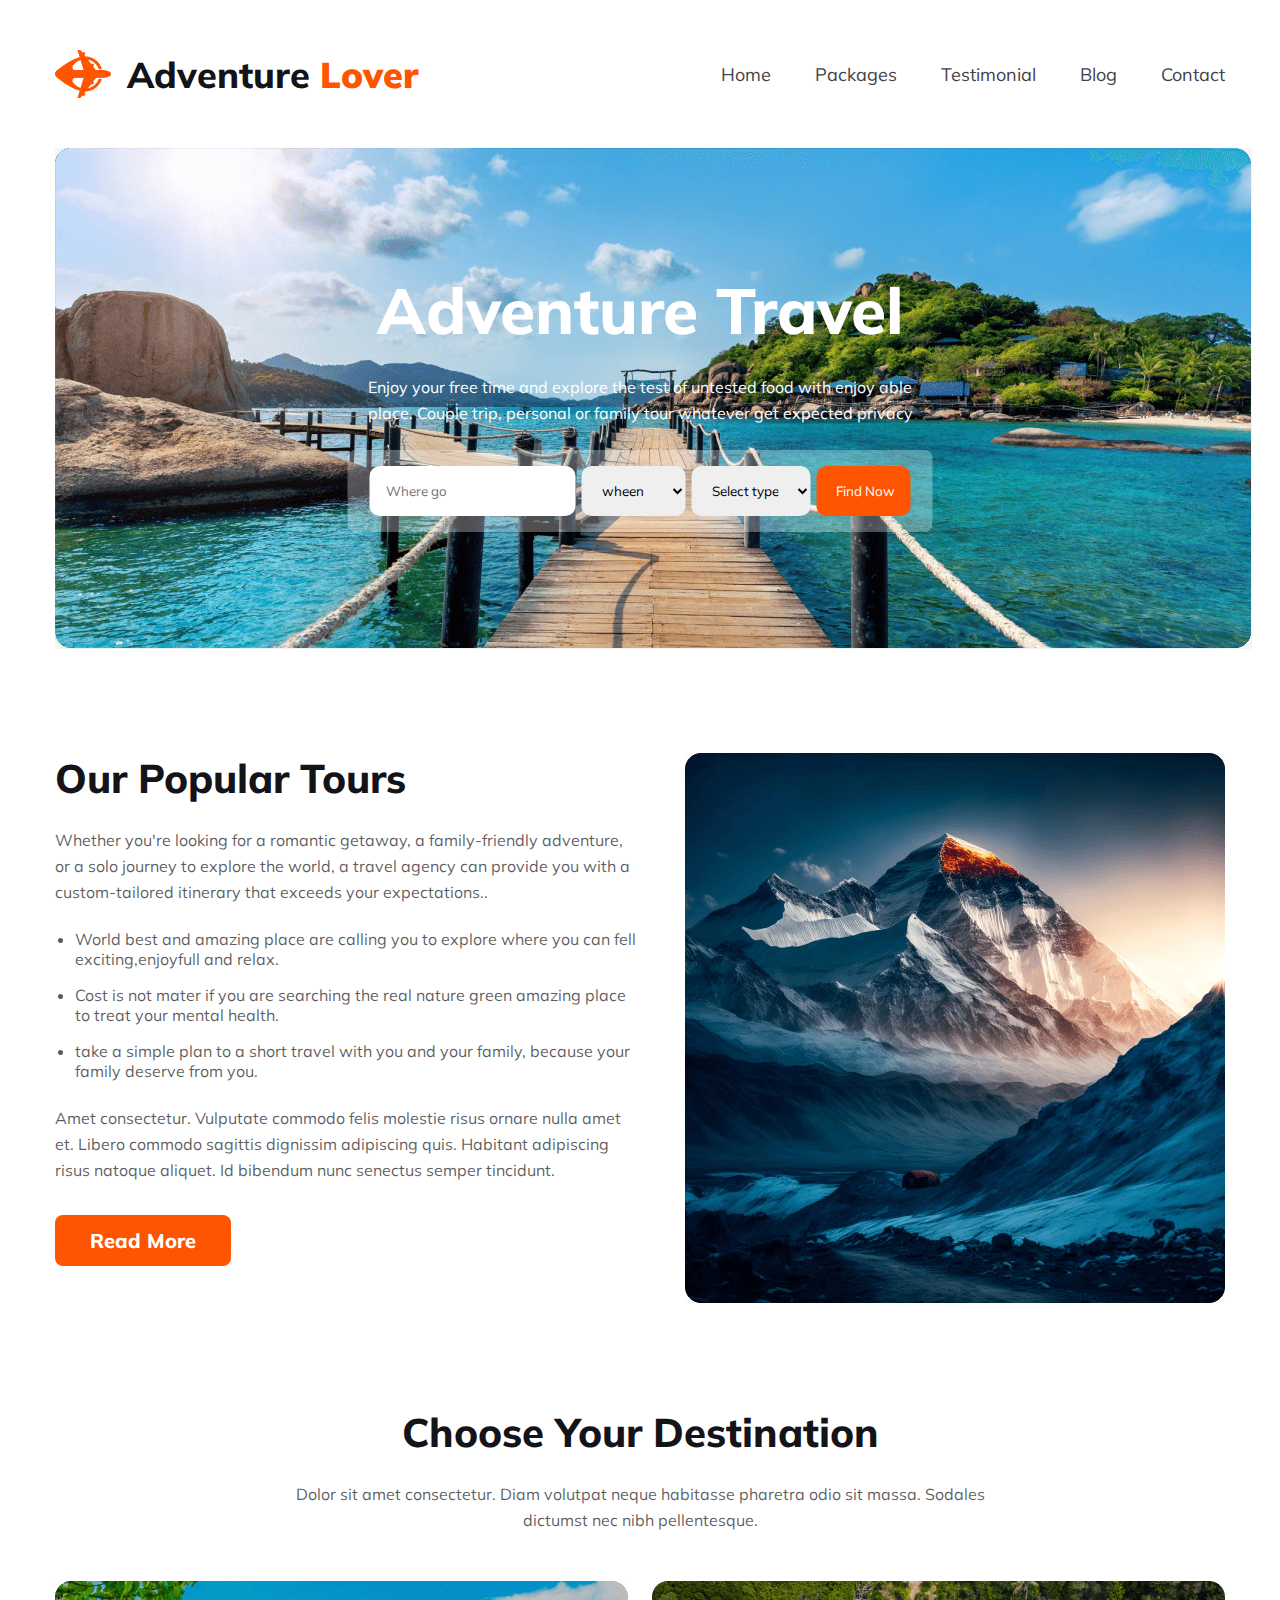
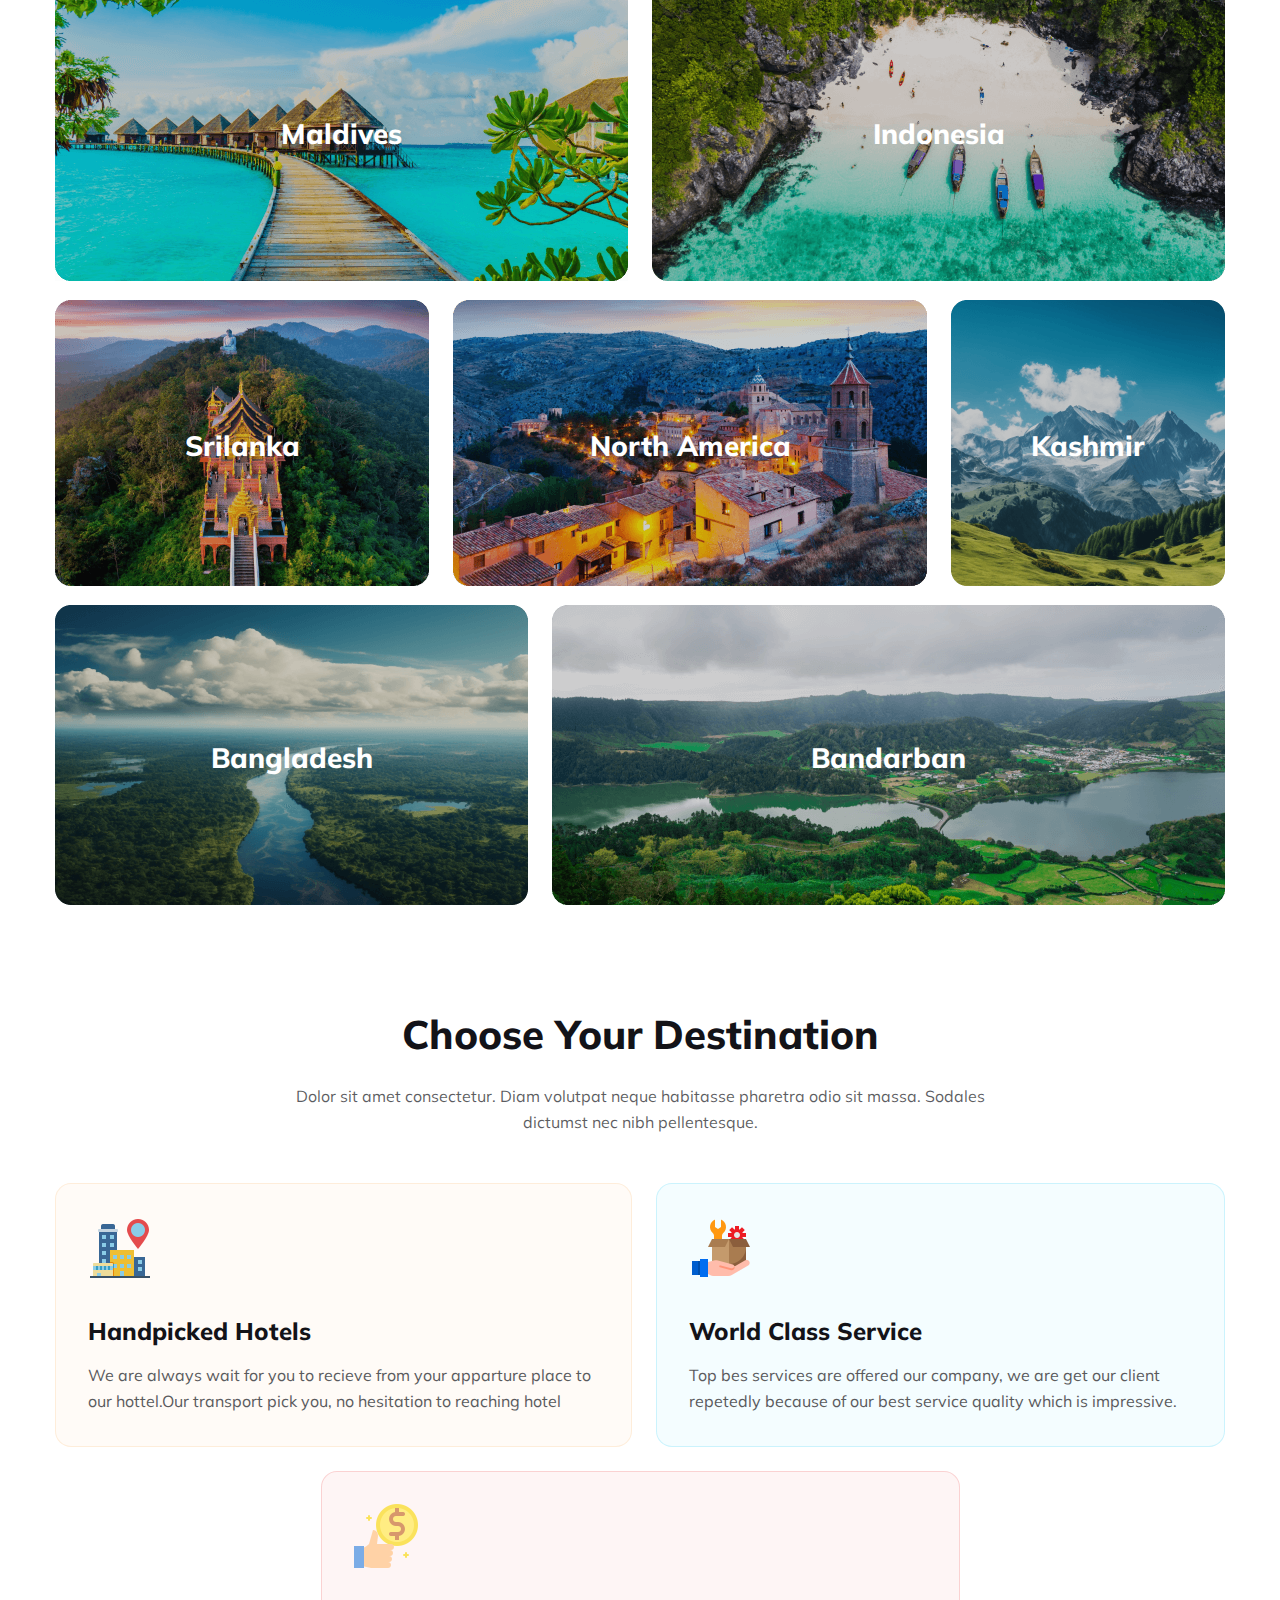
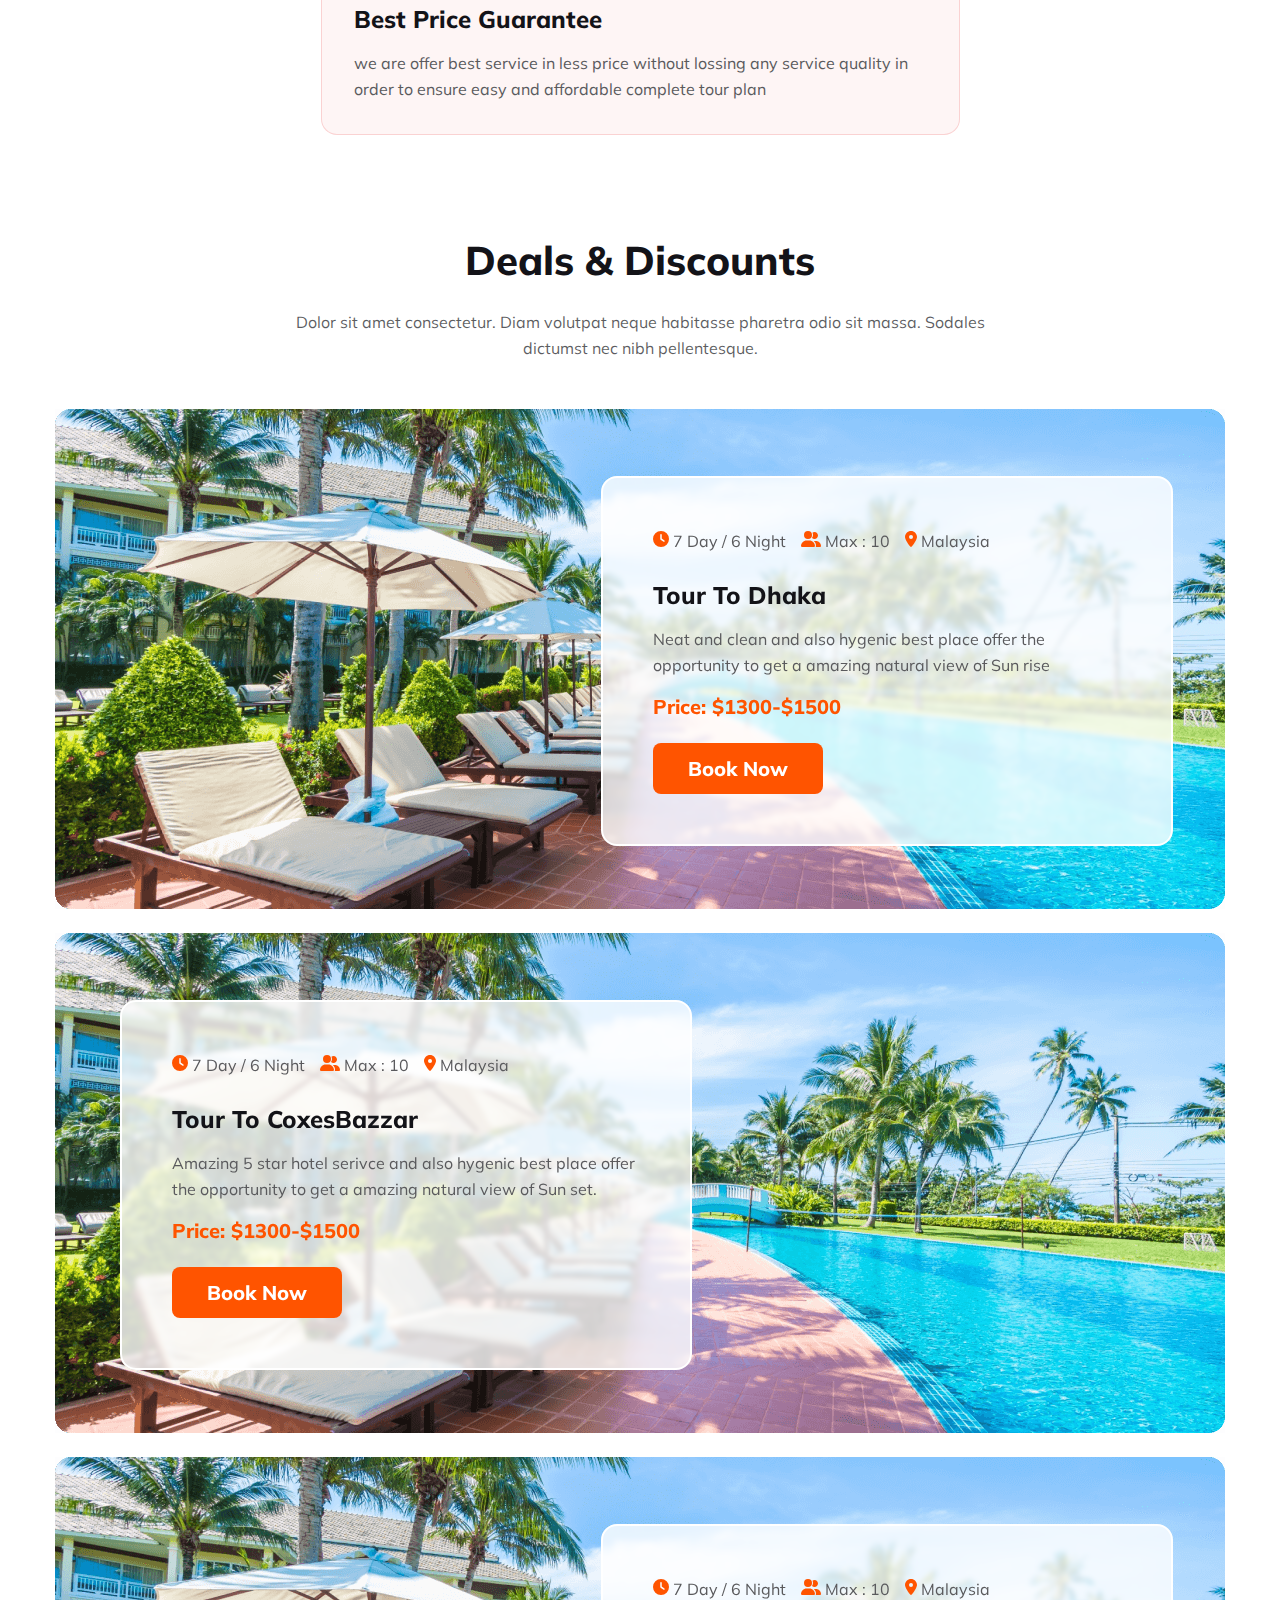
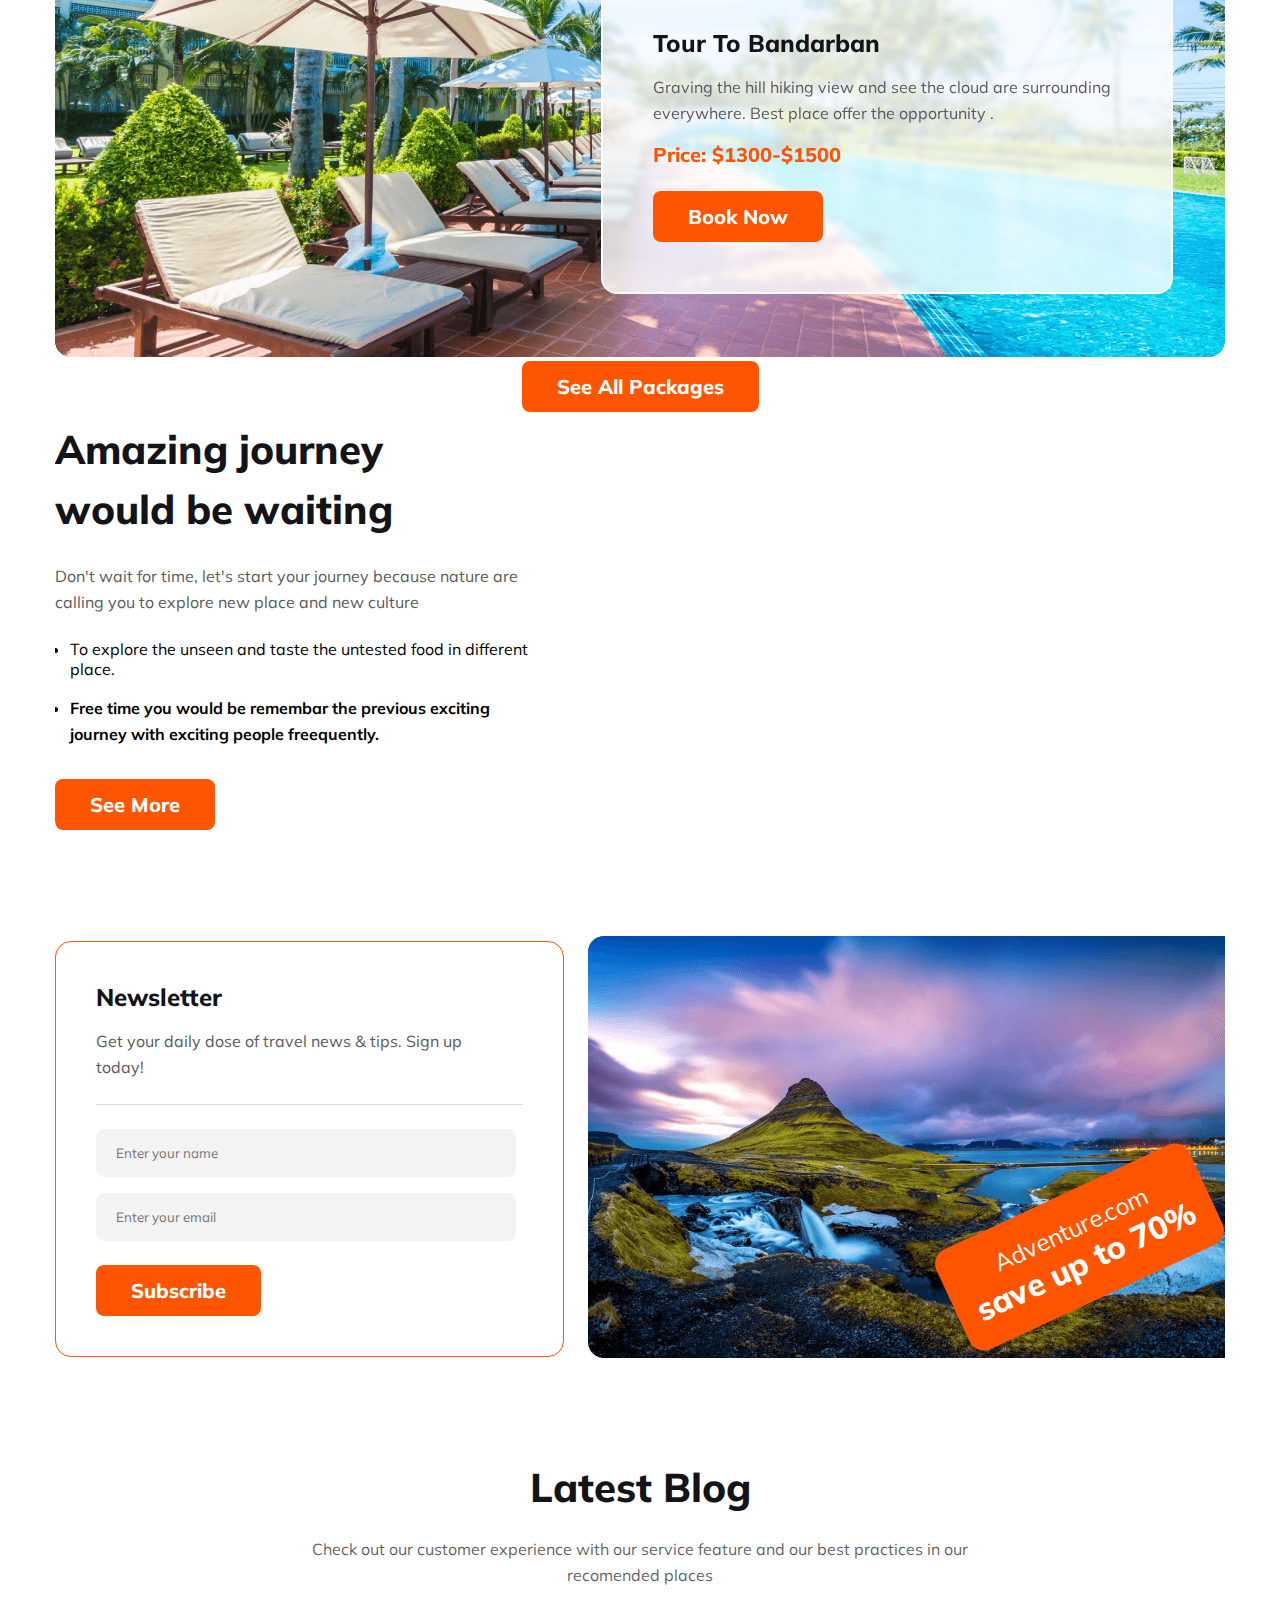
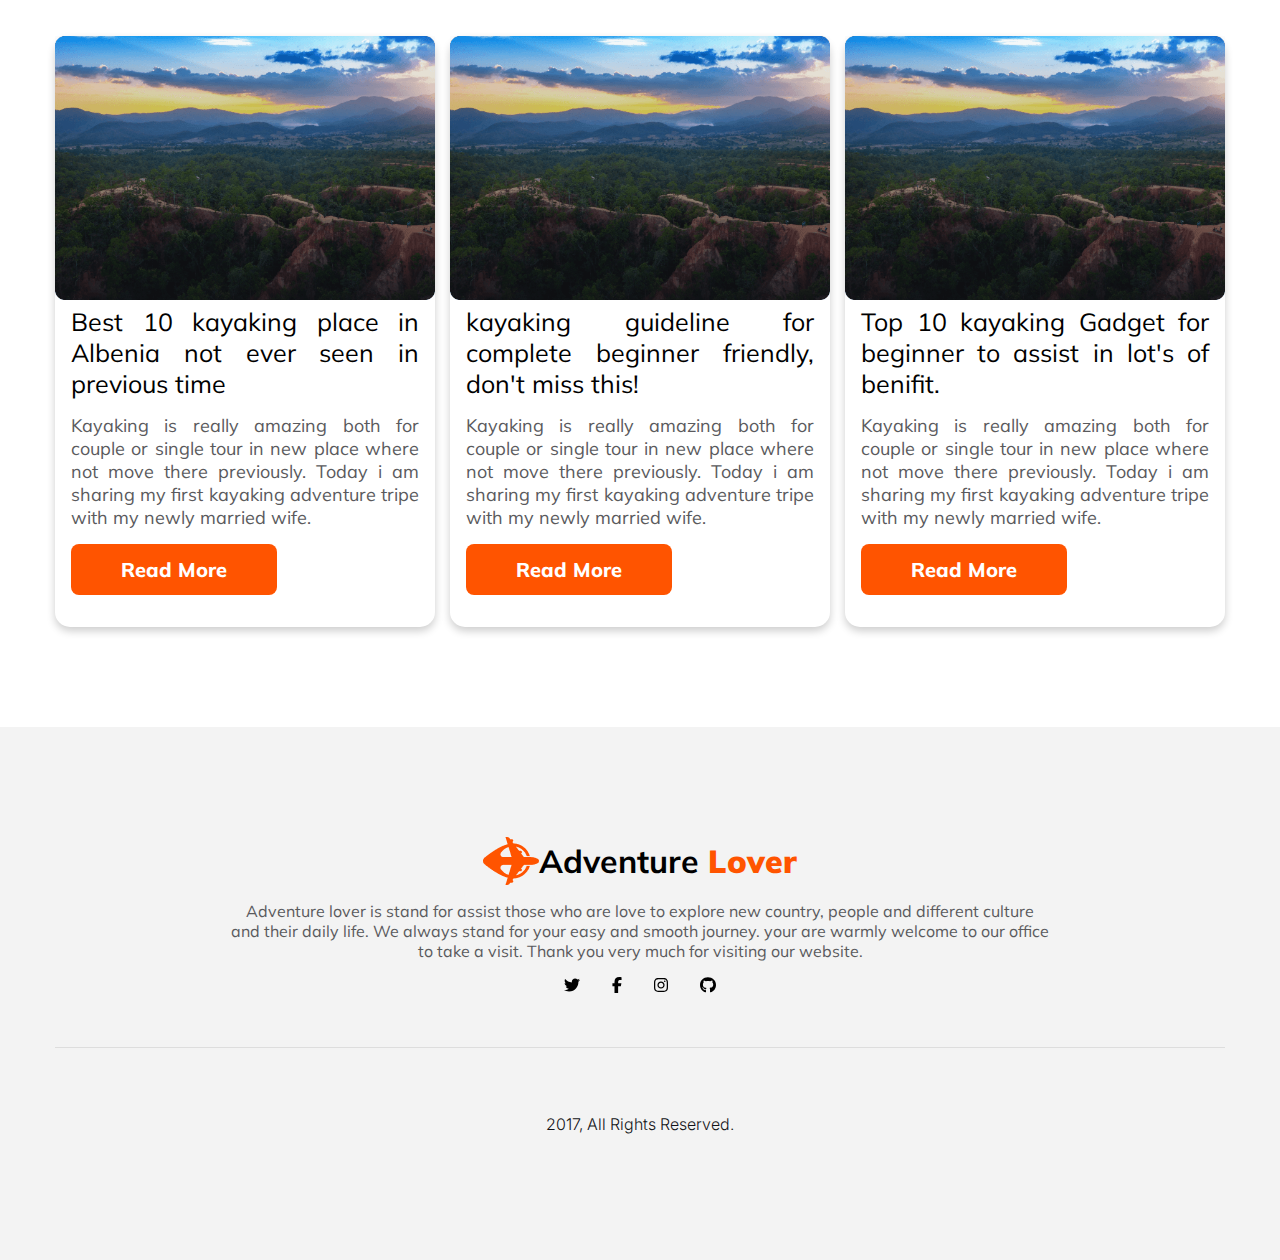
<file: index.html>
<!DOCTYPE html>
<html lang="en">
<head>
    <meta charset="UTF-8">
    <meta name="viewport" content="width=device-width, initial-scale=1.0">
    <title>Share Travel</title>

    <!-- google font  -->
    <link rel="preconnect" href="https://fonts.googleapis.com">
    <link rel="preconnect" href="https://fonts.gstatic.com" crossorigin>
    <link href="https://fonts.googleapis.com/css2?family=Inter:wght@300;500;700;900&family=Mulish:wght@300;400;500;700;900&display=swap" rel="stylesheet">


    <link rel="stylesheet" href="style.css">
</head>
<body>
    <header>
        <div class="header-wrapper tm_wrapper">
            <nav>
                <div class="nav-wrapper">
                    <div class="logo">
                        <img src="images/Group 40071 (2).png" alt=""> 
                        <h1  class="logo-text"> Adventure <b>Lover</b> </h1>
                    </div>
                    <div class="menu">
                        <ul class="menu">     
                            <li><a href="#">home</a></li>
                            <li><a href="#">packages</a></li>
                            <li><a href="#">testimonial</a></li>
                            <li><a href="#">blog</a></li>
                            <li><a href="#">contact</a></li>
                        </ul>
                    </div>
                    <div class="hamburger-menu" onclick="toggleMenu()">
                        <div class="bar"></div>
                        <div class="bar"></div>
                        <div class="bar"></div>
                    </div>
                </div>
            </nav>
        </div>
        
    </header>

    <main class="tm_wrapper">
        <section>
            
            
            <!-- hero section  -->
                <div class="hero-section">
                    <div class="hero-wrapper">
                        <div class="hero-img-bg">
                            <div class="img-div">
                                <img src="images/Group 13 (1) (1).png" alt="">
                            </div>
                            <div class="bg-text-content">
                                <h2>Adventure Travel</h2>
                                <p>Enjoy your free time and explore the test of untested food with enjoy able place. Couple trip, personal or family tour whatever get expected privacy</p>

                                <div class="form-wrapper">
                                    <form action="#">
                                        <div class="form-parent">
                                            <input class="common-style-form-item" type="text" placeholder="Where go">
                                            <select class="common-style-form-item" id="wheen">
                                                <option value="volvo" selected>wheen</option>
                                                <option value="saab">Summer</option>
                                                <option value="opel">Autam</option>
                                                <option value="audi">Rainy</option>
                                                </select>
                                            <select class="common-style-form-item" id="select type">
                                                <option value="volvo" selected>Select type</option>
                                                <option value="Family">Family</option>
                                                <option value="Couple">Couple</option>
                                                <option value="Personal">Personal</option>
                                            </select>
                                            <input class="common-style-form-item primary-btn" type="submit" value=" Find Now"> 
                                        </div>
                                    </form>
                                </div>  
                               

                            </div>
                        </div>

                       

                    </div>
                </div>
  
            <!-- popular_tour -->
            <div class="popular_tour">
                <div class="content-wrapper">
                    <div class="left-content">
                        <h2>Our Popular Tours</h2>
                        <p class="popular-p1">Whether you're looking for a romantic getaway, a family-friendly adventure, or a solo journey to explore the world, a travel agency can provide you with a custom-tailored itinerary that exceeds your expectations..</p>

                        <ul>
                            <li>World best and amazing place are calling you to explore where you can fell exciting,enjoyfull and relax.</li>
                            <li>Cost is not mater if you are searching the real nature green amazing place to treat your mental health.</li>
                            <li>take a simple plan to a short travel with you and your family, because your family deserve from you.</li>
                        </ul>
                        <p class="popular-p2">Amet consectetur. Vulputate commodo felis molestie risus 
                            ornare nulla amet et. Libero commodo sagittis dignissim adipiscing quis. Habitant adipiscing risus natoque aliquet. Id bibendum nunc senectus semper tincidunt. </p>
                            <Button class="primary-btn all-btn">Read More</Button>
                    </div>
                    <div class="right-content">
                        <div class="image-wrapper">
                            <img src="images/Rectangle 4.png" alt="">
                        </div>
                    </div>
                </div>
            </div>
            <!-- choose-destination -->
            <div class="choose-destination">
                <div class="destination-wrapper">
                    <div class="section-header">
                        <h2 class="section-title">Choose Your Destination </h2>
                        <p class="section-paragraph">Dolor sit amet consectetur. Diam volutpat neque habitasse pharetra odio sit massa. Sodales dictumst nec nibh pellentesque.</p>
                    </div>
                    <div class="portfolio-section">
                        <div class="item-wrapper">
                            <div class="row">

                                <div class="single-port-img">
                                    <img src="images/Rectangle 5.png" alt="">
                                    <h3>Maldives</h3>
                                </div>

                                <div class="single-port-img">
                                 <img src="images/Rectangle 8.png" alt="">
                                 <h3>Indonesia</h3>
                                </div>

                            </div>
                            <div class="row">

                                <div class="single-port-img">
                                    <img src="images/Rectangle 6.png" alt="">
                                    <h3>Srilanka</h3>
                                </div>

                                <div class="single-port-img">
                                 <img src="images/Rectangle 7.png" alt="">
                                 <h3>North America</h3>
                                </div>

                                <div class="single-port-img">
                                    <img src="images/Rectangle 9.png" alt="">
                                    <h3>Kashmir</h3>
                                </div>

                            </div>

                            <div class="row">

                                <div class="single-port-img">
                                    <img src="images/Rectangle 11.png" alt="">
                                    <h3>Bangladesh</h3>
                                </div>

                                <div class="single-port-img">
                                 <img src="images/Rectangle 10.png" alt="">
                                 <h3>Bandarban</h3>
                                </div>

                            </div>
                        </div>
                    </div>
                </div>
            </div>

            <!-- why chose us  -->
            <div class="why-choose-us">
                <div class="section-wrapper">
                    <div class="section-header">
                        <h2 class="section-title">Choose Your Destination </h2>
                        <p class="section-paragraph">Dolor sit amet consectetur. Diam volutpat neque habitasse pharetra odio sit massa. Sodales dictumst nec nibh pellentesque.</p>
                    </div>
                    <div class="content-section">
                        <div class="single-content-wcu wcu-1">
                            <img src="images/building.png" alt="">
                            <h3>Handpicked Hotels</h3>
                            <p>We are always wait for you to recieve from your apparture place to our hottel.Our transport pick you, no hesitation to reaching hotel </p>
                        </div>
                        <div class="single-content-wcu wcu-2">
                            <img src="images/customer-service.png" alt="">
                            <h3>World Class Service</h3>
                            <p>Top bes services are offered our company, we are get our client repetedly because of our best service quality which is impressive. </p>
                        </div>
                        
                    </div>
                    <div class="separate">
                        <div class="single-content-wcu wcu-separate">
                            <img src="images/best-price.png" alt="">
                            <h3>Best Price Guarantee</h3>
                            <p>we are offer best service in less price without lossing any service quality in order to ensure easy and affordable complete tour plan</p>
                        </div>
                    </div>
                </div>
            </div>

            <!-- Deals and Discount section ---optional  -->
            <div class="deals-and-discount">
                <div class="section-center">
                    <div class="section-wrapper">
                        <div class="section-header">
                            <h2 class="section-title">Deals & Discounts</h2>
                            <p class="section-paragraph">Dolor sit amet consectetur. Diam volutpat neque habitasse pharetra odio sit massa. Sodales dictumst nec nibh pellentesque.</p>
                        </div>
                    </div>
                    <!-- right one  -->
                    <div class="single-hero right-overlay">
                        <div class="full-img">
                            <img src="images/Group 39.png" alt="">
                        </div>
                        <div class="overlay">
                            <div class="hint">
                                <p class="line-break"><img src="images/clock-solid.svg" alt=""> 7 Day / 6 Night</p>
                                <br class="on-of">
                                <p><img src="images/user-group-solid.svg" alt=""> Max : 10</p>
                            <p><img src="images/location-dot-solid.svg" alt=""> Malaysia</p>
                            </div>
                            <h3>Tour To Dhaka</h3>
                            <p>Neat and clean and also hygenic best place offer the opportunity to get a amazing natural view of Sun rise</p>
                            <h4>Price: $1300-$1500</h4>
    
                            <Button class="primary-btn all-btn">Book Now</Button>
    
                        </div>
                    </div>
    
    <!-- 
                    left one  -->
                    <div class="single-hero left-overlay">
                        <div class="full-img">
                            <img src="images/Group 39.png" alt="">
                        </div>
                        <div class="overlay">
                            <div class="hint">
                                <p><img src="images/clock-solid.svg" alt=""> 7 Day / 6 Night</p>
                            <br class="on-of">
                                <p><img src="images/user-group-solid.svg" alt=""> Max : 10</p>
                            <p><img src="images/location-dot-solid.svg" alt=""> Malaysia</p>
                            </div>
                            <h3>Tour To CoxesBazzar</h3>
                            <p>Amazing 5 star hotel serivce and also hygenic best place offer the opportunity to get a amazing natural view of Sun set.</p>
                            <h4>Price: $1300-$1500</h4>
    
                            <Button class="primary-btn all-btn">Book Now</Button>
    
                        </div>
                    </div>
    
    
    
                    <!-- another right one  -->
                    <div class="single-hero right-overlay">
                        <div class="full-img">
                            <img src="images/Group 39.png" alt="">
                        </div>
                        <div class="overlay">
                            <div class="hint">
                                <p><img src="images/clock-solid.svg" alt=""> 7 Day / 6 Night</p>
                                <br class="on-of">
                                <p><img src="images/user-group-solid.svg" alt=""> Max : 10</p>
                            <p><img src="images/location-dot-solid.svg" alt=""> Malaysia</p>
                            </div>
                            <h3>Tour To Bandarban</h3>
                            <p>Graving the hill hiking view and see the cloud are surrounding everywhere. Best place offer the opportunity .</p>
                            <h4>Price: $1300-$1500</h4>
    
                            <Button class="primary-btn all-btn">Book Now</Button>
    
                        </div>
                    </div>
                </div>
    
                <div class="button-center">
                    <Button class="primary-btn all-btn">See All Packages</Button>
                </div>
                </div>


             <!-- video section  -->
            <div class="video-section">
                <div class="video-wrapper">
                    <div class="v-left-section">
                        <h2>Amazing journey would be waiting</h2>
                        <p>Don't wait for time, let's start your journey because nature are calling you to explore new place and new culture </p>
                        <ul>
                            <li>To explore the unseen and taste the untested food in different place.</li>

                            <li>Free time you would be remembar the previous exciting journey with exciting people freequently.</li>
                        </ul>
                        <Button class="primary-btn all-btn">See More</Button>
                    </div>

                    <div class="r-left-section">
                        <div class="video-wrapper">
                            <iframe width="610" height="424" src="https://www.youtube.com/embed/j_srKn5NI80?autoplay=1&mute=1" title="YouTube video player" frameborder="0" allow="accelerometer; autoplay; clipboard-write; encrypted-media; gyroscope; picture-in-picture; web-share" allowfullscreen></iframe>
                        </div>
                    </div>
                </div>
            </div>

             <!-- newslater section  -->
             <div class="newslater-section">
                <div class="newslater-wrapper">
                    <div class="left-side">
                        <h2>Newsletter</h2>
                        <p>Get your daily dose of travel news & tips. Sign up today!</p>
                        
                        <form action="#" class="newslater">
                            <input type="text" placeholder="Enter your name">
                            <input type="email" placeholder="Enter your email">
                            <input class="primary-btn all-btn" type="submit" value="Subscribe">
                        </form>
                    </div>
                    <div class="right-side">
                        <div class="img">
                            <img src="images/Rectangle 8 (1).png" alt="">
                        </div>
                        <div class="promo-text">
                            <p>Adventure.com</p>
                            <h3>save up to 70%</h3>
                        </div>
                    </div>
                </div>
             </div>

              <!-- extra secton ===================================================== -->
              <div class="blog-section">
                <div class="blog-section-wrapper">

                    <div class="section-wrapper">
                        <div class="section-header">
                            <h2 class="section-title">Latest Blog</h2>
                            <p class="section-paragraph">Check out our customer experience with our service feature and our best practices in our recomended places</p>
                        </div>
                    </div>



                    <div class="blog-parent">

                        <div class="card">
                            <img src="images/Group 40089.png" alt="Avatar" style="width:100%">
                            <div class="container">
                                <h4>Best 10 kayaking place in Albenia not ever seen in previous time</h4> 
                                <p>Kayaking is really amazing both for couple or single tour in new place where not move there previously. Today i am sharing my first kayaking adventure tripe with my newly married wife.</p> 

                                <Button class="primary-btn all-btn blog-btn"><a href="#">Read More</a></Button>
                            </div>
                        </div>

                        <div class="card">
                            <img src="images/Group 40089.png" alt="Avatar" style="width:100%">
                            <div class="container">
                                <h4>kayaking guideline for complete beginner friendly, don't miss this!</h4> 
                                <p>Kayaking is really amazing both for couple or single tour in new place where not move there previously. Today i am sharing my first kayaking adventure tripe with my newly married wife.</p> 

                                <Button class="primary-btn all-btn blog-btn"><a href="#">Read More</a></Button>
                            </div>
                        </div>

                        <div class="card">
                            <img src="images/Group 40089.png" alt="Avatar" style="width:100%">
                            <div class="container">
                                <h4>Top 10 kayaking Gadget for beginner to assist in lot's of benifit.</h4> 
                                <p>Kayaking is really amazing both for couple or single tour in new place where not move there previously. Today i am sharing my first kayaking adventure tripe with my newly married wife.</p> 

                                <Button class="primary-btn all-btn blog-btn"><a href="#">Read More</a></Button>
                            </div>
                        </div>

                    </div>
                </div>
              </div>

        </section>

       
        
    
    
    </main>

    
    <footer>
        <div class="footer-section">
            <div class="tm_wrapper">
                <div class="footer-center">
                    <div class="f-logo">
                        <img src="images/Group 40071 (2).png" alt=""> 
                        <h1  class="logo-text"> Adventure <b>Lover</b> </h1>
                    </div>
                    <p>Adventure lover is stand for assist those who are love to explore new country, people and different culture and their daily life. We always stand for your easy and smooth journey. your are warmly welcome to our office to take a visit. Thank you very much for visiting our website. </p>

                    <div class="social-link">
                        <ul>
                            <li><a href="#"><img src="images/twitter.svg" alt=""></a></li>
                            <li><a href="#"><img src="images/facebook-f.svg" alt=""></a></li>
                            <li><a href="#"><img src="images/instagram.svg"></a></li>
                            <li><a href="#"><img src="images/github.svg" alt=""></a></li>
                        </ul>
                    </div>
                    
                    <div class="copyright">
                        <p><a href="#">2017, All Rights Reserved.</a></p>
                    </div>
                </div>
            </div>
        </div>
    </footer>

    <!-- script  -->
     <script>
        function toggleMenu() {
    var menu = document.querySelector('.menu');
    menu.classList.toggle('active');
}

    </script>
</body>
</html>
</file>
<file: style.css>
* {
    margin: 0;
    padding: 0;
    font-family: 'Mulish', sans-serif;
}

:root {
    --primaryHeadingColor: #131318;
    --primaryParagraphColor: #5A5A5D;
    --primarySectionParagraphColor: rgba(19, 19, 24, 0.70);
    ;
}


.tm_wrapper {
    width: 1170px;
    margin: auto;
}


.tem-con-center-wrapper {
    position: absolute;
    top: 50%;
    left: 50%;
    transform: translate(-50%, -50%);
    text-align: center;
}

.primary-btn {
    background-color: #FF5400;
    color: #FFFFFF;

}

.all-btn {
    overflow: hidden;
    color: #fff;
    padding: 13px 35px;
    font-size: 20px;
    font-weight: 800;
    border: none;
    border-radius: 8px;
    transition: 2s;
}

.all-btn:hover {
    cursor: pointer;
    background-color: #e95810be;
}
.on-of{
    display: none;
}
b{
    color:#FF5400;
}

/* primary style ============================================ */


/* header section  */


.nav-wrapper {
    margin: 50px 0px;
    display: flex;
    justify-content: space-between;
    align-items: center;
}
.hamburger-menu {
    cursor: pointer;
    display: none;
}
.bar {
    width: 25px;
    height: 3px;
    background-color: #242121;
    margin: 6px 0;
}


.logo {
    display: flex;
    align-items: center;
}

.logo .logo-text {
    color: var(--primaryHeadingColor);
    font-size: 36px;
    font-weight: 800;
    margin-left: 16px;
}

.logo .logo-text b {
    color: #FF5400;
}

.nav-wrapper ul {
    display: flex;
    align-items: center;

}

.nav-wrapper ul li {
    list-style: none;

}

.nav-wrapper ul li a {
    text-decoration: none;
    margin-left: 44px;
    text-transform: capitalize;
    color: #424247;
    text-align: center;
    font-size: 18px;
    font-weight: 400;

}

.nav-wrapper ul li a:hover {
    color: red;


}







.hero-img-bg::after{
    width: 100%;
    height: 500px;
    content: "";
    top:0;
    left: 0;
    background: linear-gradient(180deg, rgba(19, 19, 24, 0.80) 0%, rgba(19, 19, 24, 0.00) 100%);

}










/* second section ================================== */







/* main container section ============================= */

.hero-img-bg{
    position: relative;
    border-radius: 16px;
background: linear-gradient(180deg, rgba(19, 19, 24, 0.80) 0%, rgba(19, 19, 24, 0.00) 100%);
}
.hero-img-bg .bg-text-content{
    position: absolute;
    top: 50%;
    left: 50%;
    transform: translate(-50%, -50%);
    text-align: center;
}


.hero-img-bg .bg-text-content h2{
    width: 100%;
    color: #FFF;
font-size: 64px;
font-weight: 800;
}
.hero-img-bg .bg-text-content p{
    color: #FFF;
text-align: center;
font-size: 16px;
font-weight: 400;
line-height: 26px; 
padding: 24px 0px;
}

.form-parent{
    display: flex;
    justify-content: space-evenly;
    border-radius: 8px;
background: rgba(255, 255, 255, 0.30);
    padding: 16px;
}

.common-style-form-item{
    padding: 16px;
    border-radius: 10px;
    outline: none;
    border: none;
}
.form-parent input,
.form-parent select
{
    padding: 16px;
    border-radius: 10px;
    outline: none;
}


/* section our popular tour =============================== */
.popular_tour {
    margin: 100px 0px;
}

.popular_tour .content-wrapper {
    display: flex;
    justify-content: space-between;
}

.popular_tour .content-wrapper .left-content {
    width: 50%;
}

.popular_tour .content-wrapper h2 {
    color: var(--primaryHeadingColor);
    font-size: 40px;
    font-weight: 800;
}

.popular_tour .content-wrapper .popular-p1 {
    color: var(--primarySectionParagraphColor);
    font-size: 16px;
    font-weight: 400;
    line-height: 26px;
    padding-top: 24px;
}

.popular_tour .content-wrapper .popular-p2 {
    color: var(--primarySectionParagraphColor);
    font-size: 16px;
    font-weight: 400;
    line-height: 26px;
    padding-bottom: 32px;
}

.popular_tour .content-wrapper ul {
    color: var(--primarySectionParagraphColor);
    padding-left: 20px;
    padding-top: 24px;
    padding-bottom: 24px;
}

.popular_tour .content-wrapper ul li:nth-child(2n) {
    color: var(--primarySectionParagraphColor);
    padding-top: 16px;
    padding-bottom: 16px;
}

/* chose your destination ============================= */
.section-header {
    text-align: center;
    padding: 0 20%;

}

.section-header h2 {
    color: var(--primaryHeadingColor);
    font-size: 40px;
    font-weight: 800;

}

.section-header p {
    color: rgba(19, 19, 24, 0.70);
    font-size: 16px;
    font-weight: 400;
    line-height: 26px;
    padding-top: 24px;
    padding-bottom: 48px;
}

.destination-wrapper .portfolio-section .row {
    display: flex;
    justify-content: space-between;
    width: 100%;
    overflow: hidden;
    gap: 20px;
    margin-bottom: 15px;
}

.destination-wrapper .portfolio-section img {
    
}

.destination-wrapper .portfolio-section .single-port-img {
    position: relative;
}

.destination-wrapper .portfolio-section .row h3 {
    position: absolute;
    top: 50%;
    left: 50%;
    transform: translate(-50%, -50%);
    text-align: center;
    color: #FFF;
    font-size: 28px;
    font-weight: 800;
}

/* why choose us ====================================== */
.why-choose-us {
    margin-top: 100px;
    margin-bottom: 100px;
}

.why-choose-us .content-section {
    display: flex;
    justify-content: space-between;
    gap: 24px;
    margin-bottom: 24px;
}

.single-content-wcu {
    padding: 32px;
    border-radius: 16px;
}

.single-content-wcu.wcu-1 {
    border: 1px solid rgba(251, 181, 99, 0.20);
    background: rgba(251, 181, 99, 0.05);
}

.single-content-wcu.wcu-2 {
    border: 1px solid rgba(41, 206, 246, 0.20);
    background: rgba(41, 206, 246, 0.05);
}

.single-content-wcu h3 {
    color: #131318;
    font-size: 24px;
    font-weight: 800;
    margin-top: 32px;
    margin-bottom: 16px;
}

.single-content-wcu p {
    color: #5A5A5D;
    font-size: 16px;
    font-weight: 400;
    line-height: 26px;
}


.separate {
    border-radius: 16px;
    display: flex;
    justify-content: center;

}

.single-content-wcu.wcu-separate {
    width: 573px;
    border: 1px solid rgba(233, 68, 68, 0.20);
    background: rgba(233, 68, 68, 0.05);
}

/* Deals and final section  */



.single-hero {
    position: relative;
    
}
/* .single-hero .full-img{
    width: 100%;
    
} */

.right-overlay .overlay {
    position: absolute;
    top: 50%;
    right: -20%;
    transform: translate(-50%, -50%);
    border-radius: 16px;
    border: 2px solid #FFF;
    background: rgba(255, 255, 255, 0.80);
    backdrop-filter: blur(2.5px);
    width: 40%;
    padding: 50px;
}

.left-overlay .overlay {
    position: absolute;
    top: 50%;
    left: 30%;
    transform: translate(-50%, -50%);
    border-radius: 16px;
    border: 2px solid #FFF;
    background: rgba(255, 255, 255, 0.80);
    backdrop-filter: blur(2.5px);
    width: 40%;
    padding: 50px;
}

.single-hero.left-overlay {
    margin: 20px 0px;
}

 .overlay .hint {
    display: flex;
    justify-content: left;
    align-items: center;
}
 .overlay .hint p{
    color: #5A5A5D;
font-size: 16px;
font-weight: 400;
padding-right: 15px;
}
 .overlay h3{
    color: #131318;
font-size: 24px;
font-weight: 800;
padding-top: 26px;
padding-bottom: 16px;

}
 .overlay p{
    color: #5A5A5D;
font-size: 16px;
font-weight: 400;
line-height: 26px; 

} 
 .overlay h4{
    color: #FF5400;
    font-size: 20px;
    font-weight: 800;
    padding-top:16px;
    padding-bottom: 24px;

}

.button-center {
    width: 600px;
    margin: auto;
    text-align: center;
}




/* video-section ============================================
     */

.video-wrapper {
    display: flex;
    align-items: center;
    justify-content: center;
}

.video-wrapper .v-left-section {
    padding-right: 5%;
}

.video-wrapper .v-left-section h2 {
    color: var(--primaryHeadingColor);
    font-size: 40px;
    font-weight: 800;
    line-height: 60px;
    padding-right: 15%;
}

.video-wrapper .v-left-section p {
    color: #5A5A5D;
    font-size: 16px;
    font-weight: 400;
    line-height: 26px;
    padding-right: 28px;
    padding-top: 24px;
    padding-bottom: 24px;
}

.video-wrapper .v-left-section ul {
    padding-left: 15px;
}

.video-wrapper .v-left-section ul li:last-child {
    font-size: 16px;
    font-weight: 700;
    line-height: 26px;
    padding-right: 65px;
    padding-top: 16px;
    padding-bottom: 32px;
}

.video-wrapper {
    border-radius: 16px;
    overflow: hidden;
}

/* newslater section  ==================================================*/
.newslater-section {

    margin: 100px 0px;
}

.newslater-wrapper {
    display: flex;
    gap: 24px;
    justify-content: space-between;
    align-items: center;
}

.newslater-wrapper .left-side {
    overflow: hidden;
    padding: 40px;
    border-radius: 16px;
    border: 1px solid #FF5400;
}

.newslater-wrapper .left-side h2 {
    color: #131318;
    font-family: Mulish;
    font-size: 24px;
    font-style: normal;
    font-weight: 800;
    line-height: normal;
}

.newslater-wrapper .left-side p {
    color: #5A5A5D;
    font-family: Mulish;
    font-size: 16px;
    font-style: normal;
    font-weight: 400;
    line-height: 26px;
    padding: 16px 32px 24px 0px;
    border-bottom: 1px solid #ddd;
}

form.newslater {
    padding-top: 24px;

}

form.newslater input {
    display: block;
}

form.newslater input[type="text"],
form.newslater input[type="email"] {
    padding: 16px 16px 16px 20px;
    width: 90%;
    background: rgba(19, 19, 24, 0.05);
    outline: none;
    margin-bottom: 16px;
    border-radius: 8px;
    border: none;
}

form.newslater input[type="email"] {
    margin-bottom: 24px;
}

.newslater-section .right-side {
    position: relative;
    overflow: hidden;
}

.newslater-section .right-side .promo-text {
    right: 1%;
    bottom: 14%;
    position: absolute;
    background: #FF5400;
    border-radius: 16px;
    padding: 20px;
    text-align: center;
    color: #fff;
    transform: rotate(-25deg);

}

.newslater-section .right-side .promo-text p {
    color: #FFF;
    text-align: center;
    font-family: Mulish;
    font-size: 24px;
    font-style: normal;
    font-weight: 400;
    line-height: normal;

}

.newslater-section .right-side .promo-text h3 {
    color: #FFF;
    font-size: 32px;
    font-weight: 800;

}
/* blog section ================================================ */
.blog-section{
    margin-bottom:100px;
}
.blog-section .blog-parent{
    display: flex;
    justify-content: space-evenly;
    gap: 15px;

}

.card {
  box-shadow: 0 4px 8px 0 rgba(0,0,0,0.2);
  transition: 0.3s;
  border-radius: 15px;
}
.card  h4 {
    color: #000;
    font-size: 25px;
    font-weight: 400;
}
.card p {
    color:var(--primaryParagraphColor);
    font-size: 18px;
    font-weight: 400;
    padding-bottom: 15px;
    padding-top: 15px;
    align-items: justify;
}



.container {
    padding: 2px 16px;
    text-align: justify;
}
.blog-btn{
    margin-bottom: 30px;
}
.blog-btn a{
    padding:10px 15px;
    color:#fff;
    text-decoration:none;
}















/* footer section ========================================= */

.footer-section {
    background: rgba(19, 19, 24, 0.05);
}


.footer-center {

    padding: 110px 0px;
    text-align: center;
}

.f-logo {
    display: flex;
    align-items: center;
    justify-content: center;
}

.footer-center p {
    color: #5A5A5D;
    text-align: center;
    font-size: 16px;
    font-weight: 400;
    padding-top: 16px;
    padding-bottom: 32px;
    padding: 16px 15% 16px 15%;
}

.social-link ul {
    display: flex;
    justify-content: center;
    align-items: center;
}

.social-link ul li {
    text-decoration: none;
    list-style: none;

}

.social-link ul li a {
    padding: 16px;
    width: 64px;
    height: 64px;

}

.copyright {
    margin-top: 50px;
    padding-top: 50px;
    border-top: 1px solid #ddd;
}

.copyright a {
    text-decoration: none;
    color: #131318;
    font-family: Inter;
    font-size: 16px;
    font-weight: 300;
}

















/* responsive for mobile ============================= */
@media screen and (max-width:600px) {
    .on-of{
        display: block;
    }

    .nav-wrapper {
        padding: 0px 20px;
        margin: 50px 0px;
        display: flex;
        justify-content: space-between;
        align-items: center;
        z-index: 9999;
    }

    .hamburger-menu {
        display: block;
    }

    .menu {
        z-index: 9999;
        display: none;
        flex-direction: column;
        background-color: #555;
        position: absolute;
        top: 60px;
        right: 0;
        width: 100%;
    }

    .header-wrapper .menu a {
        display: block;
        border-bottom: 1px solid #777;
        padding: 15px;
        text-decoration: none;
        color:#fff;
    }

    .menu.active {
        display: flex;
    }




    .tm_wrapper {
        display: block;
        width: 100%;
        margin: auto;
    }

    .img-div img {
        width: 100%;
        height: 598px;
        /* padding: 0px 10px; */
    }
    .hero-wrapper {
        padding: 0px 10px;
    }

    .hero-img-bg .bg-text-content h2 {
        font-size: 30px;
    }
    .hero-img-bg .bg-text-content p {
        line-height: 19px;
        padding: 7px 23px;
    }

    /* .popular_tour .right-content {
        width: 82%;
        border-radius: 16px;
        overflow: hidden;
    }
    
    .hero-section .item-wrapper {
        display: block;
        overflow: hidden;
        width: 84%;
        margin: auto;
    } */
    .destination-wrapper .portfolio-section .single-port-img {
        position: relative;
        display: block;
        overflow: hidden;
        width: 85%;
        margin: auto;
        border-radius: 15px;
    }
    .destination-wrapper .portfolio-section img {
        width: 90%;
    }

    .form-parent {
        flex-direction: column;
        column-gap: 10px solid #ddd;
    }
    .common-style-form-item {
        margin-bottom: 10px;
    }
    .popular_tour .content-wrapper {
        width: 550px;
        flex-direction: column;
        padding-left: 35px;
    }
    .popular_tour .content-wrapper .left-content {
        width: 90%;
        margin-bottom: 10px;
    }
    .popular_tour .content-wrapper .image-wrapper {
        width: 88%;
        margin: 1%;
        overflow: hidden;
        display: block;
        border-radius: 16px;
    }
    .destination-wrapper {
        width: 570px;
        margin: auto;
    }
    .section-header h2 {
        font-size: 25px;
    }
    .destination-wrapper .portfolio-section .row {
        display: flex;
        flex-direction: column;
        justify-content: space-between;
        width: 100%;
        overflow: hidden;
        gap: 20px;
        margin-bottom: 15px;
    }
  
    
    
    
    /* .why-choose-us {
        width: 550px;
        margin:auto;

    } */
    
    .single-hero .full-img {
        display: block;
        width: 90%;
        margin: auto;
    }
    .single-hero .full-img img {
        width: 100%;
        height: 454px;
    }

    .single-hero.right-overlay .overlay {
        position: absolute;
        top: 48%;
        right: -30%;
        transform: translate(-51%, -50%);
        border-radius: 16px;
        border: 2px solid #FFF;
        background: rgba(255, 255, 255, 0.80);
        backdrop-filter: blur(2.5px);
        width: 65%;
        padding: 35px;
    }
    .single-hero.left-overlay .overlay {
        position: absolute;
        top: 48%;
        right: -34%;
        transform: translate(-23%, -50%);
        border-radius: 16px;
        border: 2px solid #FFF;
        background: rgba(255, 255, 255, 0.80);
        backdrop-filter: blur(2.5px);
        width: 65%;
        padding: 35px;
    }
    .deals-and-discount > button.primary-btn.all-btn {
        margin-left: 60px;
    }



    .why-choose-us .content-section {
        display: flex;
        flex-direction: column;
        justify-content: space-between;
        gap: 24px;
        margin-bottom: 24px;
    }
    .section-wrapper{
        margin-left: 25px;
    }.section-header {
        text-align: center;
        padding: 27px 11% 0px;
    }
 .line-break{
        display: block;
    }
    .right-overlay .overlay {
        position: absolute;
        top: 48%;
        right: -40%;
        transform: translate(-51%, -50%);
        border-radius: 16px;
        border: 2px solid #FFF;
        background: rgba(255, 255, 255, 0.80);
        backdrop-filter: blur(2.5px);
        width: 65%;
        padding: 35px;
    }
    .left-overlay .overlay {
        position: absolute;
        top: 48%;
        right: -40%;
        transform: translate(-51%, -50%);
        border-radius: 16px;
        border: 2px solid #FFF;
        background: rgba(255, 255, 255, 0.80);
        backdrop-filter: blur(2.5px);
        width: 65%;
        padding: 35px;
    }
    .overlay .hint p{
    padding-right: 5px;
    }


    .video-wrapper {
        width: 550px;
        margin:auto;
        flex-direction: column;
        padding-left: 5%;
    }
    .video-wrapper {
        display: flex;
        flex-direction: column;
        align-items: center;
        justify-content: center;
    }
    .video-wrapper button.primary-btn.all-btn {
        margin-left: 5%;
    }
    .video-wrapper .v-left-section {
        padding-right: 0;
        margin-bottom: 10px;
    }
    .newslater-wrapper {
        flex-direction: column;
        margin-left: 4%;
        margin-right: 4%;
        overflow: hidden;
        display: block;
        border-radius: 16px;
        padding: 10px;
    }
    .newslater-section .right-side  {
        margin-top:10px;
    }
    .newslater-section .right-side > img {
        overflow: hidden;
        /* display: block; */
        width: 90%;
    }
    .destination-wrapper .portfolio-section img {
        width: 100%;
    }
    .newslater-section .right-side .promo-text {
        right: 14%;
        bottom: 15%;
    }
    .footer-center {
        padding: 31px 0px;
    }
    .copyright {
        margin-top: 24px;
        padding-top: 24px;
        border-top: 1px solid #ddd;
    }

    .blog-section .blog-parent {
        flex-direction: column;
    }
    .card {
        width: 90%;
        margin: auto;
    }


}
</file>
